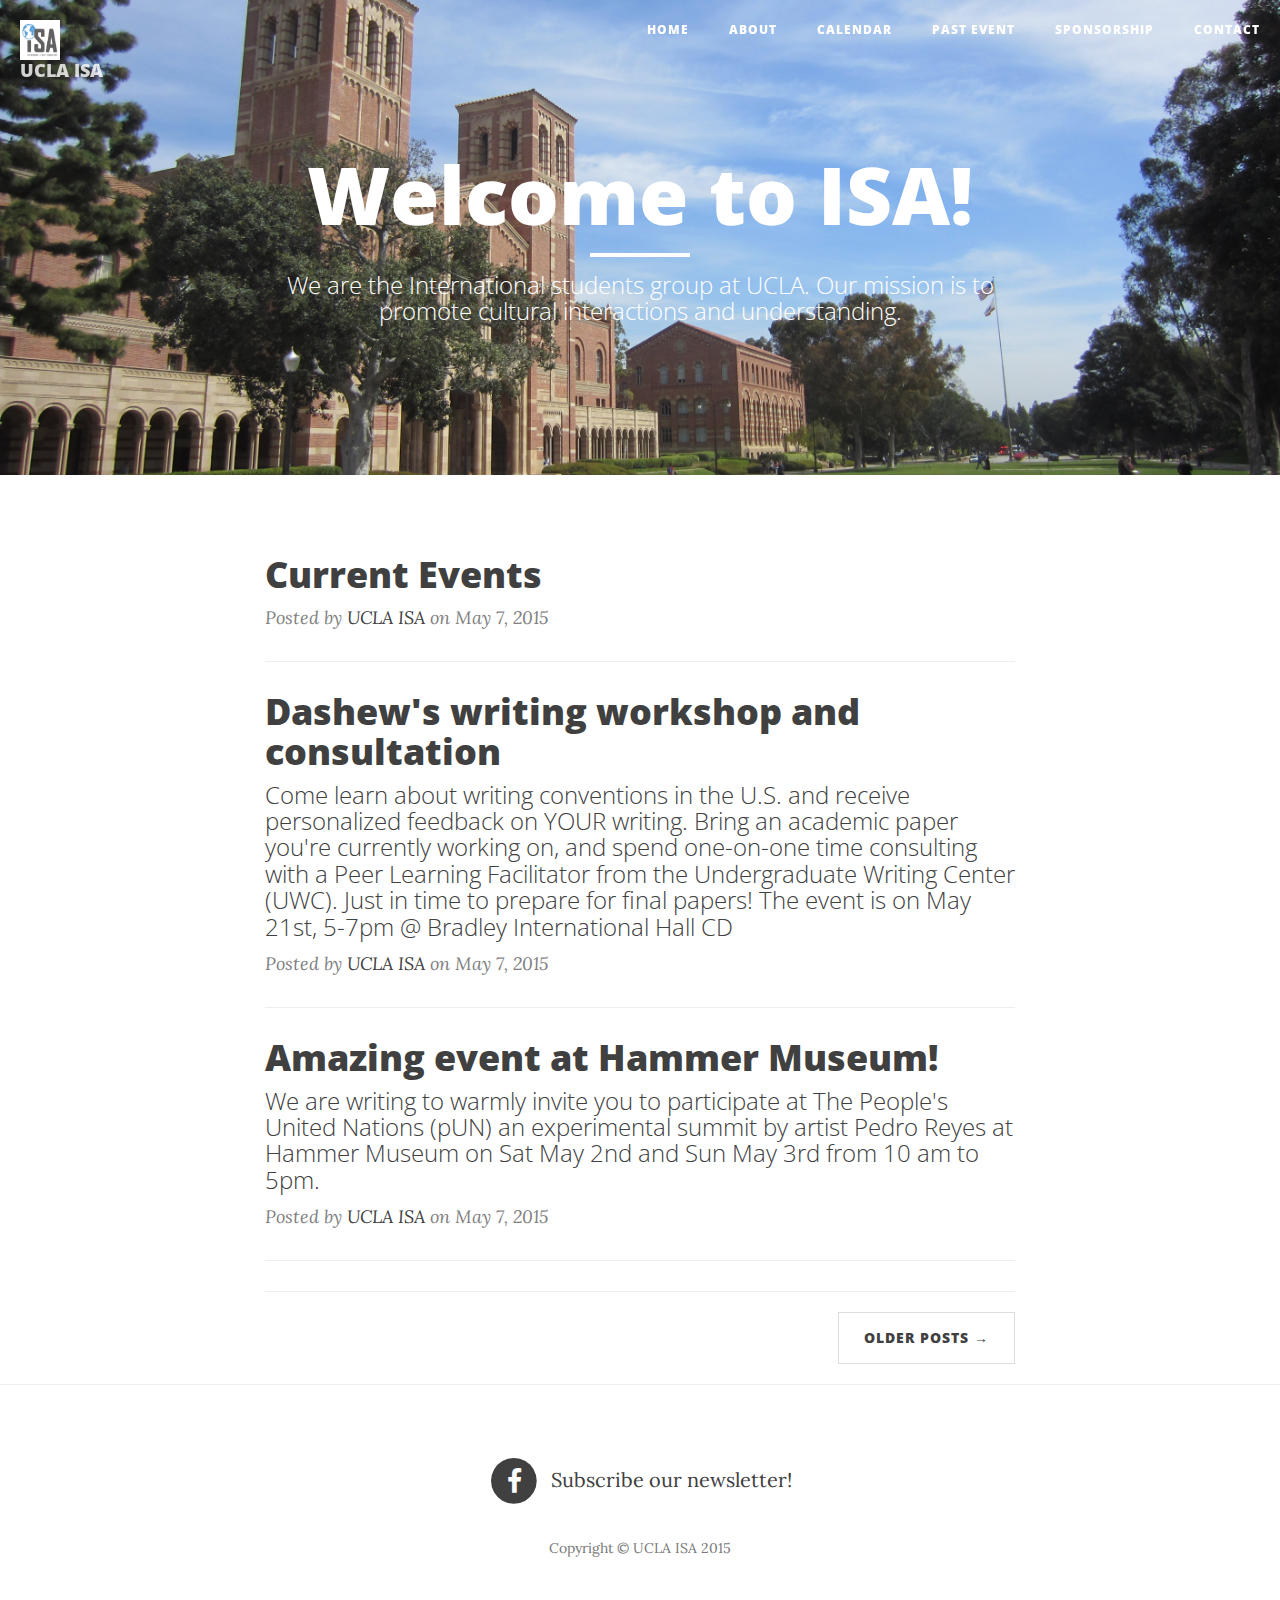
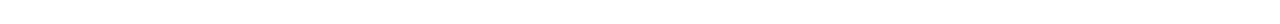
<file: index.html>
<!DOCTYPE html>
<html lang="en">

<head>

    <meta charset="utf-8">
    <meta http-equiv="X-UA-Compatible" content="IE=edge">
    <meta name="viewport" content="width=device-width, initial-scale=1">
    <meta name="description" content="">
    <meta name="author" content="">

    <title>UCLA ISA Main Page</title>

    <!-- Standard CSS -->
    <link href="css/standard.min.css" rel="stylesheet">

    <!-- Custom CSS -->
    <link href="css/clean-blog.css" rel="stylesheet">

    <!-- Custom Fonts -->
    <link href="http://maxcdn.bootstrapcdn.com/font-awesome/4.1.0/css/font-awesome.min.css" rel="stylesheet" type="text/css">
    <link href='http://fonts.googleapis.com/css?family=Lora:400,700,400italic,700italic' rel='stylesheet' type='text/css'>
    <link href='http://fonts.googleapis.com/css?family=Open+Sans:300italic,400italic,600italic,700italic,800italic,400,300,600,700,800' rel='stylesheet' type='text/css'>

    <!-- HTML5 Shim and Respond.js IE8 support of HTML5 elements and media queries -->
    <!-- WARNING: Respond.js doesn't work if you view the page via file:// -->
    <!--[if lt IE 9]>
        <script src="https://oss.maxcdn.com/libs/html5shiv/3.7.0/html5shiv.js"></script>
        <script src="https://oss.maxcdn.com/libs/respond.js/1.4.2/respond.min.js"></script>
    <![endif]-->

    <!-- JavaScripts -->
    <script type="text/javascript" src="js/common.js"></script>

</head>

<body>

    <!-- Navigation -->
    <script type="text/javascript">navigation();</script>

    <!-- Page Header -->
    <!-- Set your background image for this header on the line below. -->
    <header class="intro-header" style="background-image: url('img/rrr.jpg')">
        <div class="container">
            <div class="row">
                <div class="col-lg-8 col-lg-offset-2 col-md-10 col-md-offset-1">
                    <div class="site-heading">
                        <h1>Welcome to ISA!</h1>
                        <hr class="small">
                        <span class="subheading">We are the International students group at UCLA. Our mission is to promote cultural interactions and understanding.</span>
                    </div>
                </div>
            </div>
        </div>
    </header>

    <!-- Main Content -->
    <div class="container">
        <div class="row">
            <div class="col-lg-8 col-lg-offset-2 col-md-10 col-md-offset-1">
                <div class="post-preview">
                    <a href="post.html">
                        <h2 class="post-title">
                            Current Events
                        </h2>
                        <h3 class="post-subtitle">
                            
                        </h3>
                    </a>
                    <p class="post-meta">Posted by <a href="#">UCLA ISA</a> on May 7, 2015</p>
                </div>
                <hr>
                <div class="post-preview">
                    <a href="post.html">
                        <h2 class="post-title">
                            Dashew's writing workshop and consultation
                        </h2>
                        <h3 class="post-subtitle">
                           Come learn about writing conventions in the U.S. and receive personalized feedback on YOUR writing. Bring an academic paper you're currently working on, and spend one-on-one time consulting with a Peer Learning Facilitator from the Undergraduate Writing Center (UWC). Just in time to prepare for final papers!
                           The event is on May 21st, 5-7pm @ Bradley International Hall CD
                        </h3>
                    </a>
                    <p class="post-meta">Posted by <a href="#">UCLA ISA</a> on May 7, 2015</p>
                </div>
                <hr>
                <div class="post-preview">
                    <a href="post.html">
                        <h2 class="post-title">
                            Amazing event at Hammer Museum!

                        </h2>
                        <h3 class="post-subtitle">
                            We are writing to warmly invite you to participate at The People's United Nations (pUN) an experimental summit by artist Pedro Reyes at Hammer Museum on Sat May 2nd and Sun May 3rd from 10 am to 5pm.
                        </h3>
                    </a>
                    <p class="post-meta">Posted by <a href="#">UCLA ISA</a> on May 7, 2015</p>
                </div>
                <hr>
                <div class="post-preview">
                    <a href="post.html">
                        <h2 class="post-title">
                            <!--Failure is not an option-->
                        </h2>
                        <h3 class="post-subtitle">
                            <!--Many say exploration is part of our destiny, but it’s actually our duty to future generations.-->
                        </h3>
                    </a>
                    <!--<p class="post-meta">Posted by <a href="#">UCLA ISA</a> on May 7, 2015</p>-->
                </div>
                <hr>
                <!-- Pager -->
                <ul class="pager">
                    <li class="next">
                        <a href="#">Older Posts &rarr;</a>
                    </li>
                </ul>
            </div>
        </div>
    </div>
    
    <!-- Footer -->
    <script type="text/javascript">footer();</script>

    <!-- jQuery -->
    <script src="js/jquery.js"></script>

    <!-- standard JavaScript -->
    <script src="js/standard.min.js"></script>

    <!-- Custom Theme JavaScript -->
    <script src="js/clean-blog.min.js"></script>  
    
</body>

</html>
</file>
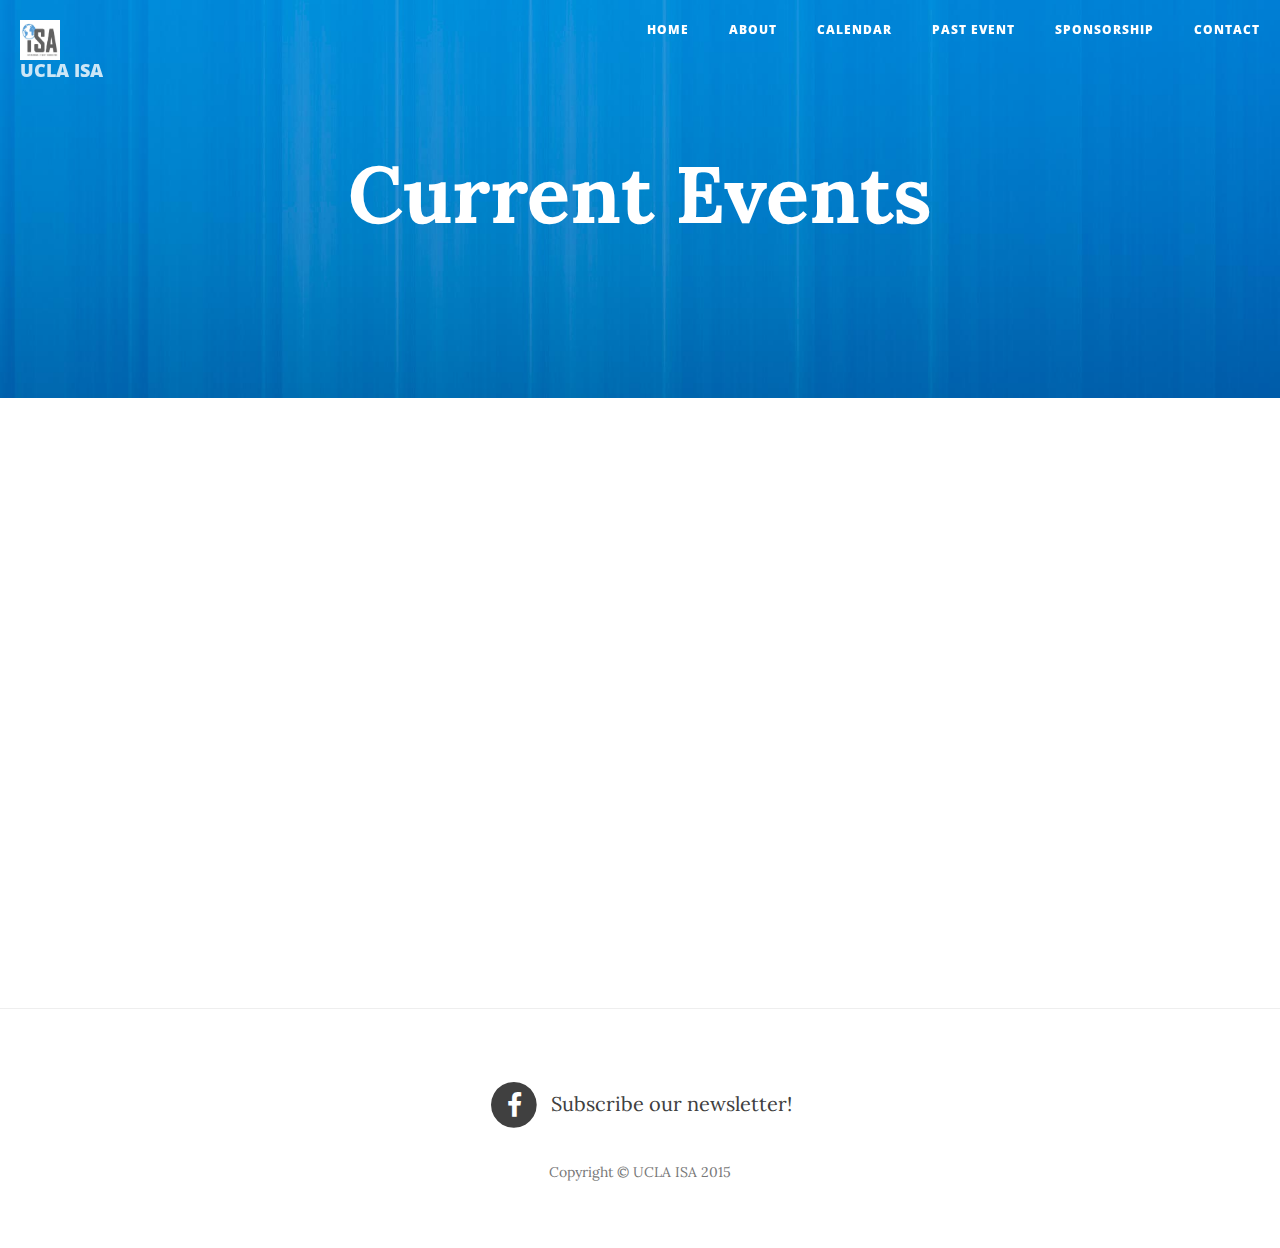
<file: calendar.html>
<!DOCTYPE html>
<html lang="en">

<head>

    <meta charset="utf-8">
    <meta http-equiv="X-UA-Compatible" content="IE=edge">
    <meta name="viewport" content="width=device-width, initial-scale=1">
    <meta name="description" content="">
    <meta name="author" content="">

    <title>UCLA ISA- Calendar</title>

    <!-- Standard CSS -->
    <link href="css/standard.min.css" rel="stylesheet">

    <!-- Custom CSS -->
    <link href="css/clean-blog.min.css" rel="stylesheet">
    <link href="css/People.css" rel="stylesheet">

    <!-- Custom Fonts -->
    <link href="http://maxcdn.bootstrapcdn.com/font-awesome/4.1.0/css/font-awesome.min.css" rel="stylesheet" type="text/css">
    <link href='http://fonts.googleapis.com/css?family=Lora:400,700,400italic,700italic' rel='stylesheet' type='text/css'>
    <link href='http://fonts.googleapis.com/css?family=Open+Sans:300italic,400italic,600italic,700italic,800italic,400,300,600,700,800' rel='stylesheet' type='text/css'>

    <!-- HTML5 Shim and Respond.js IE8 support of HTML5 elements and media queries -->
    <!-- WARNING: Respond.js doesn't work if you view the page via file:// -->
    <!--[if lt IE 9]>
        <script src="https://oss.maxcdn.com/libs/html5shiv/3.7.0/html5shiv.js"></script>
        <script src="https://oss.maxcdn.com/libs/respond.js/1.4.2/respond.min.js"></script>
    <![endif]-->

    <!-- JavaScripts -->
    <script type="text/javascript" src="js/common.js"></script>

</head>

<body>

    <!-- Navigation -->
    <script type="text/javascript">navigation();</script>

    <!-- Page Header -->
    <!-- Set your background image for this header on the line below. -->
    <header class="intro-header" style="background-image: url('img/blue.jpg')">
        <div class="container">
            <div class="row">
                <div class="col-lg-8 col-lg-offset-2 col-md-10 col-md-offset-1">
                    <div class="site-heading">
                        <h1> Current Events</h1>    
                        
                    </div>
                </div>
            </div>
        </div>
    </header>

    <!-- Post Content -->
    <div class="container">
        <div class="row">
            <div class="col-lg-8 col-lg-offset-2 col-md-10 col-md-offset-1">
                <iframe class="col-sm-12" src="https://www.google.com/calendar/embed?src=mi9sbeocbbpakrt9etcheuh88g%40group.calendar.google.com&ctz=America/Los_Angeles" style="border: 0" height="540" frameborder="0" scrolling="no"></iframe>
            </div>
        </div>
    </div>

    <!-- Footer -->
    <script type="text/javascript">footer();</script>

    <!-- jQuery -->
    <script src="js/jquery.js"></script>

    <!-- standard JavaScript -->
    <script src="js/standard.min.js"></script>

    <!-- Custom Theme JavaScript -->
    <script src="js/clean-blog.min.js"></script>

</body>

</html>
</file>
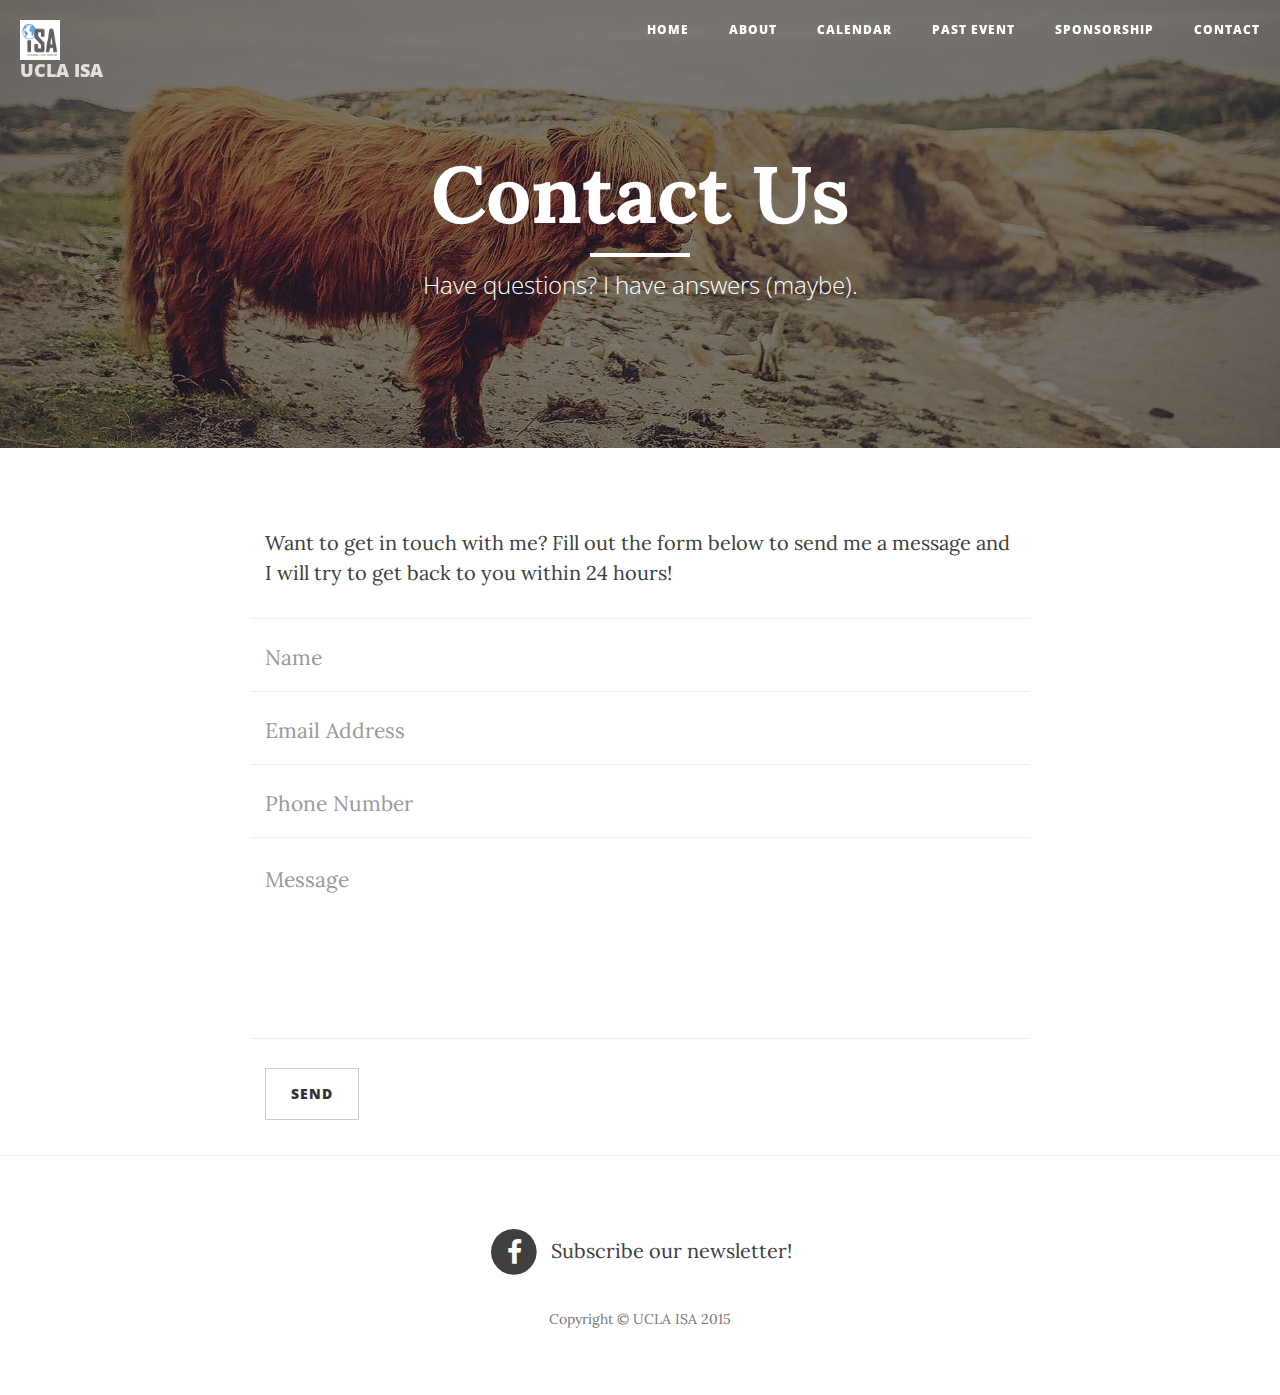
<file: contact.html>
<!DOCTYPE html>
<html lang="en">

<head>

    <meta charset="utf-8">
    <meta http-equiv="X-UA-Compatible" content="IE=edge">
    <meta name="viewport" content="width=device-width, initial-scale=1">
    <meta name="description" content="">
    <meta name="author" content="">

    <title>UCLA ISA - Contact</title>

    <!-- standard CSS -->
    <link href="css/standard.min.css" rel="stylesheet">

    <!-- Custom CSS -->
    <link href="css/clean-blog.min.css" rel="stylesheet">

    <!-- Custom Fonts -->
    <link href="http://maxcdn.bootstrapcdn.com/font-awesome/4.1.0/css/font-awesome.min.css" rel="stylesheet" type="text/css">
    <link href='http://fonts.googleapis.com/css?family=Lora:400,700,400italic,700italic' rel='stylesheet' type='text/css'>
    <link href='http://fonts.googleapis.com/css?family=Open+Sans:300italic,400italic,600italic,700italic,800italic,400,300,600,700,800' rel='stylesheet' type='text/css'>

    <!-- HTML5 Shim and Respond.js IE8 support of HTML5 elements and media queries -->
    <!-- WARNING: Respond.js doesn't work if you view the page via file:// -->
    <!--[if lt IE 9]>
        <script src="https://oss.maxcdn.com/libs/html5shiv/3.7.0/html5shiv.js"></script>
        <script src="https://oss.maxcdn.com/libs/respond.js/1.4.2/respond.min.js"></script>
    <![endif]-->

    <!-- JavaScripts -->
    <script type="text/javascript" src="js/common.js"></script>

</head>

<body>

    <!-- Navigation -->
    <script type="text/javascript">navigation();</script>

    <!-- Page Header -->
    <!-- Set your background image for this header on the line below. -->
    <header class="intro-header" style="background-image: url('img/contact-bg.jpg')">
        <div class="container">
            <div class="row">
                <div class="col-lg-8 col-lg-offset-2 col-md-10 col-md-offset-1">
                    <div class="page-heading">
                        <h1>Contact Us</h1>
                        <hr class="small">
                        <span class="subheading">Have questions? I have answers (maybe).</span>
                    </div>
                </div>
            </div>
        </div>
    </header>

    <!-- Main Content -->
    <div class="container">
        <div class="row">
            <div class="col-lg-8 col-lg-offset-2 col-md-10 col-md-offset-1">
                <p>Want to get in touch with me? Fill out the form below to send me a message and I will try to get back to you within 24 hours!</p>
                <!-- Contact Form - Enter your email address on line 19 of the mail/contact_me.php file to make this form work. -->
                <!-- WARNING: Some web hosts do not allow emails to be sent through forms to common mail hosts like Gmail or Yahoo. It's recommended that you use a private domain email address! -->
                <!-- NOTE: To use the contact form, your site must be on a live web host with PHP! The form will not work locally! -->
                <form name="sentMessage" id="contactForm" novalidate>
                    <div class="row control-group">
                        <div class="form-group col-xs-12 floating-label-form-group controls">
                            <label>Name</label>
                            <input type="text" class="form-control" placeholder="Name" id="name" required data-validation-required-message="Please enter your name.">
                            <p class="help-block text-danger"></p>
                        </div>
                    </div>
                    <div class="row control-group">
                        <div class="form-group col-xs-12 floating-label-form-group controls">
                            <label>Email Address</label>
                            <input type="email" class="form-control" placeholder="Email Address" id="email" required data-validation-required-message="Please enter your email address.">
                            <p class="help-block text-danger"></p>
                        </div>
                    </div>
                    <div class="row control-group">
                        <div class="form-group col-xs-12 floating-label-form-group controls">
                            <label>Phone Number</label>
                            <input type="tel" class="form-control" placeholder="Phone Number" id="phone" required data-validation-required-message="Please enter your phone number.">
                            <p class="help-block text-danger"></p>
                        </div>
                    </div>
                    <div class="row control-group">
                        <div class="form-group col-xs-12 floating-label-form-group controls">
                            <label>Message</label>
                            <textarea rows="5" class="form-control" placeholder="Message" id="message" required data-validation-required-message="Please enter a message."></textarea>
                            <p class="help-block text-danger"></p>
                        </div>
                    </div>
                    <br>
                    <div id="success"></div>
                    <div class="row">
                        <div class="form-group col-xs-12">
                            <button type="submit" class="btn btn-default">Send</button>
                        </div>
                    </div>
                </form>
            </div>
        </div>
    </div>

    <!-- Footer -->
    <script type="text/javascript">footer();</script>

    <!-- jQuery -->
    <script src="js/jquery.js"></script>

    <!-- standard JavaScript -->
    <script src="js/standard.min.js"></script>

    <!-- Custom Theme JavaScript -->
    <script src="js/clean-blog.min.js"></script>

</body>

</html>
</file>
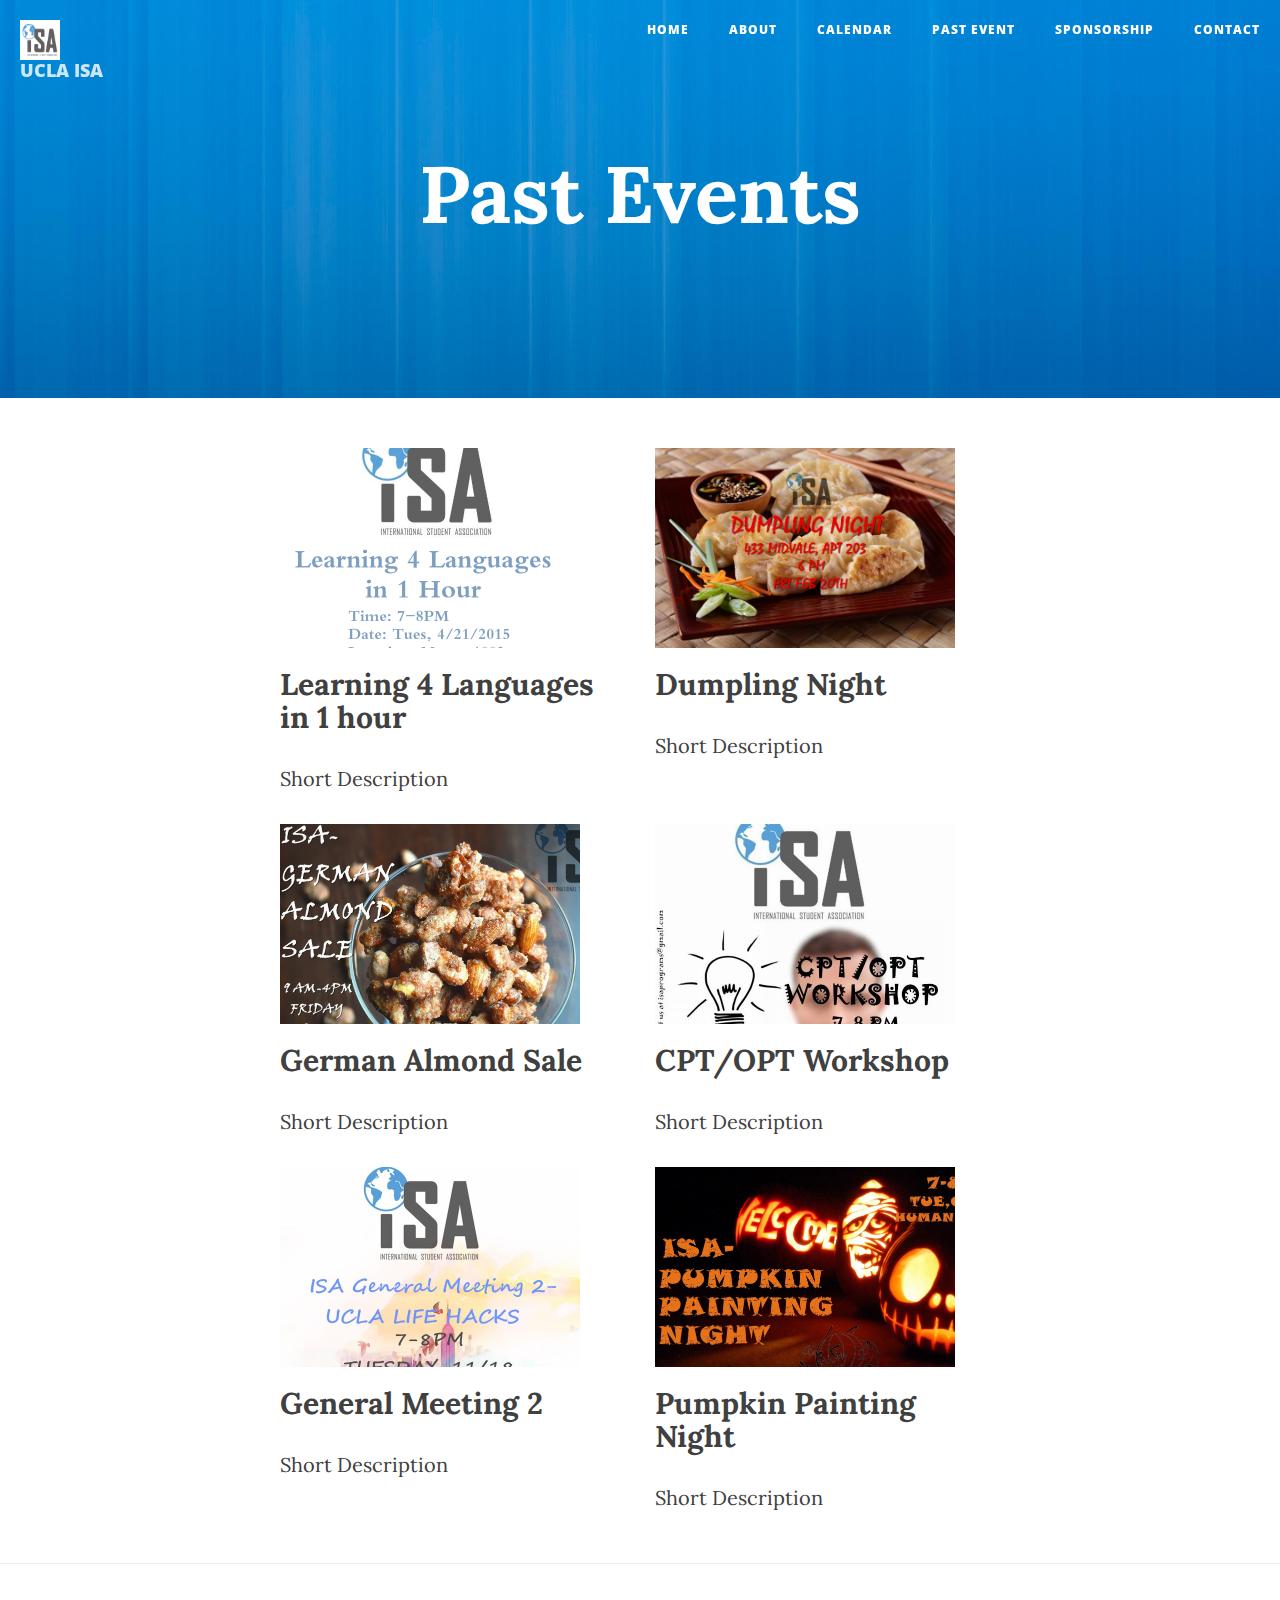
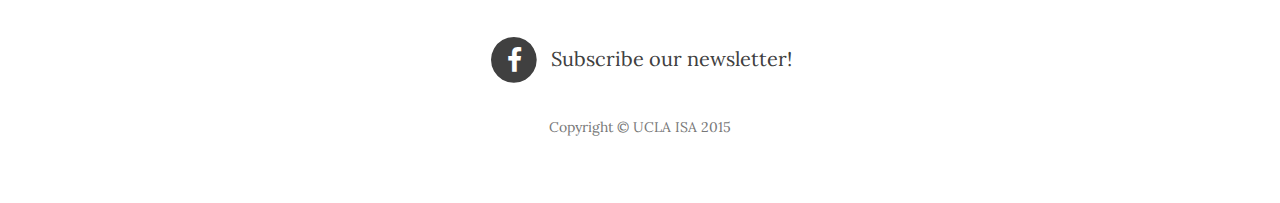
<file: past_event.html>
<!DOCTYPE html>
<html lang="en">

<head>

    <meta charset="utf-8">
    <meta http-equiv="X-UA-Compatible" content="IE=edge">
    <meta name="viewport" content="width=device-width, initial-scale=1">
    <meta name="description" content="">
    <meta name="author" content="">

    <title>UCLA ISA- Past Event</title>

    <!-- Standard CSS -->
    <link href="css/standard.min.css" rel="stylesheet">

    <!-- Custom CSS -->
    <link href="css/clean-blog.min.css" rel="stylesheet">
    <link href="css/People.css" rel="stylesheet">

    <!-- Custom Fonts -->
    <link href="http://maxcdn.bootstrapcdn.com/font-awesome/4.1.0/css/font-awesome.min.css" rel="stylesheet" type="text/css">
    <link href='http://fonts.googleapis.com/css?family=Lora:400,700,400italic,700italic' rel='stylesheet' type='text/css'>
    <link href='http://fonts.googleapis.com/css?family=Open+Sans:300italic,400italic,600italic,700italic,800italic,400,300,600,700,800' rel='stylesheet' type='text/css'>

    <!-- HTML5 Shim and Respond.js IE8 support of HTML5 elements and media queries -->
    <!-- WARNING: Respond.js doesn't work if you view the page via file:// -->
    <!--[if lt IE 9]>
        <script src="https://oss.maxcdn.com/libs/html5shiv/3.7.0/html5shiv.js"></script>
        <script src="https://oss.maxcdn.com/libs/respond.js/1.4.2/respond.min.js"></script>
    <![endif]-->

    <!-- JavaScripts -->
    <script type="text/javascript" src="js/common.js"></script>

</head>

<body>

    <!-- Navigation -->
    <script type="text/javascript">navigation();</script>

    <!-- Page Header -->
    <!-- Set your background image for this header on the line below. -->
    <header class="intro-header" style="background-image: url('img/blue.jpg')">
        <div class="container">
            <div class="row">
                <div class="col-lg-8 col-lg-offset-2 col-md-10 col-md-offset-1">
                    <div class="site-heading">
                        <h1>Past Events</h1>
                        <!--<h2 class="subheading">Problems look mighty small from 150 miles up</h2>-->
                        <!--<span class="meta">Posted by <a href="#">Start Bootstrap</a> on August 24, 2014</span>-->
                    </div>
                </div>
            </div>
        </div>
    </header>

    <!-- Post Content -->
    <div class="container">

        <div class="row">
        <div class="col-lg-8 col-lg-offset-2 col-md-10 col-md-offset-1">
            <div class="col-sm-6">
                <a href="img/ISA/Flyers/FLYER3.png"><img class="img-hidden" src="img/ISA/Thumbnails/FLYER3.png" width="300" alt="Learning 4 Languages in 1 hour"></a>
                <h2>Learning 4 Languages in 1 hour</h2>
                <p>Short Description</p>
            </div>
            <div class="col-sm-6">
                <a href="img/ISA/Flyers/FLYER4.jpg"><img class="img-hidden" src="img/ISA/Thumbnails/FLYER4.jpg" width="300" alt="Dumpling Night"></a>
                <h2>Dumpling Night</h2>
                <p>Short Description</p>
            </div>
        </div>
        </div>

        <div class="row">
        <div class="col-lg-8 col-lg-offset-2 col-md-10 col-md-offset-1">
            <div class="col-sm-6">
                <a href="img/ISA/Flyers/FLYER5.jpg"><img class="img-hidden" src="img/ISA/Thumbnails/FLYER5.jpg" width="300" alt="German Almond Sale"></a>
                <h2>German Almond Sale</h2>
                <p>Short Description</p>
            </div>
            <div class="col-sm-6">
                <a href="img/ISA/Flyers/FLYER6.jpg"><img class="img-hidden" src="img/ISA/Thumbnails/FLYER6.jpg" width="300" alt="CPT/OPT Workshop"></a>
                <h2>CPT/OPT Workshop</h2>
                <p>Short Description</p>
            </div>
        </div>
        </div>

        <div class="row">
        <div class="col-lg-8 col-lg-offset-2 col-md-10 col-md-offset-1">
            <div class="col-sm-6">
                <a href="img/ISA/Flyers/FLYER1.png"><img class="img-hidden" src="img/ISA/Thumbnails/FLYER1.jpg" width="300" alt="General Meeting 2"></a>
                <h2>General Meeting 2</h2>
                <p>Short Description</p>
            </div>
            <div class="col-sm-6">
                <a href="img/ISA/Flyers/FLYER2.jpg"><img class="img-hidden" src="img/ISA/Thumbnails/FLYER2.jpg" width="300" alt="Pumpkin Painting Night"></a>
                <h2>Pumpkin Painting Night</h2>
                <p>Short Description</p>
            </div>
        </div>
        </div>

    </div> <!--container-->

    <!-- Footer -->
    <script type="text/javascript">footer();</script>

    <!-- jQuery -->
    <script src="js/jquery.js"></script>

    <!-- standard JavaScript -->
    <script src="js/standard.min.js"></script>

    <!-- Custom Theme JavaScript -->
    <script src="js/clean-blog.min.js"></script>

</body>

</html>
</file>
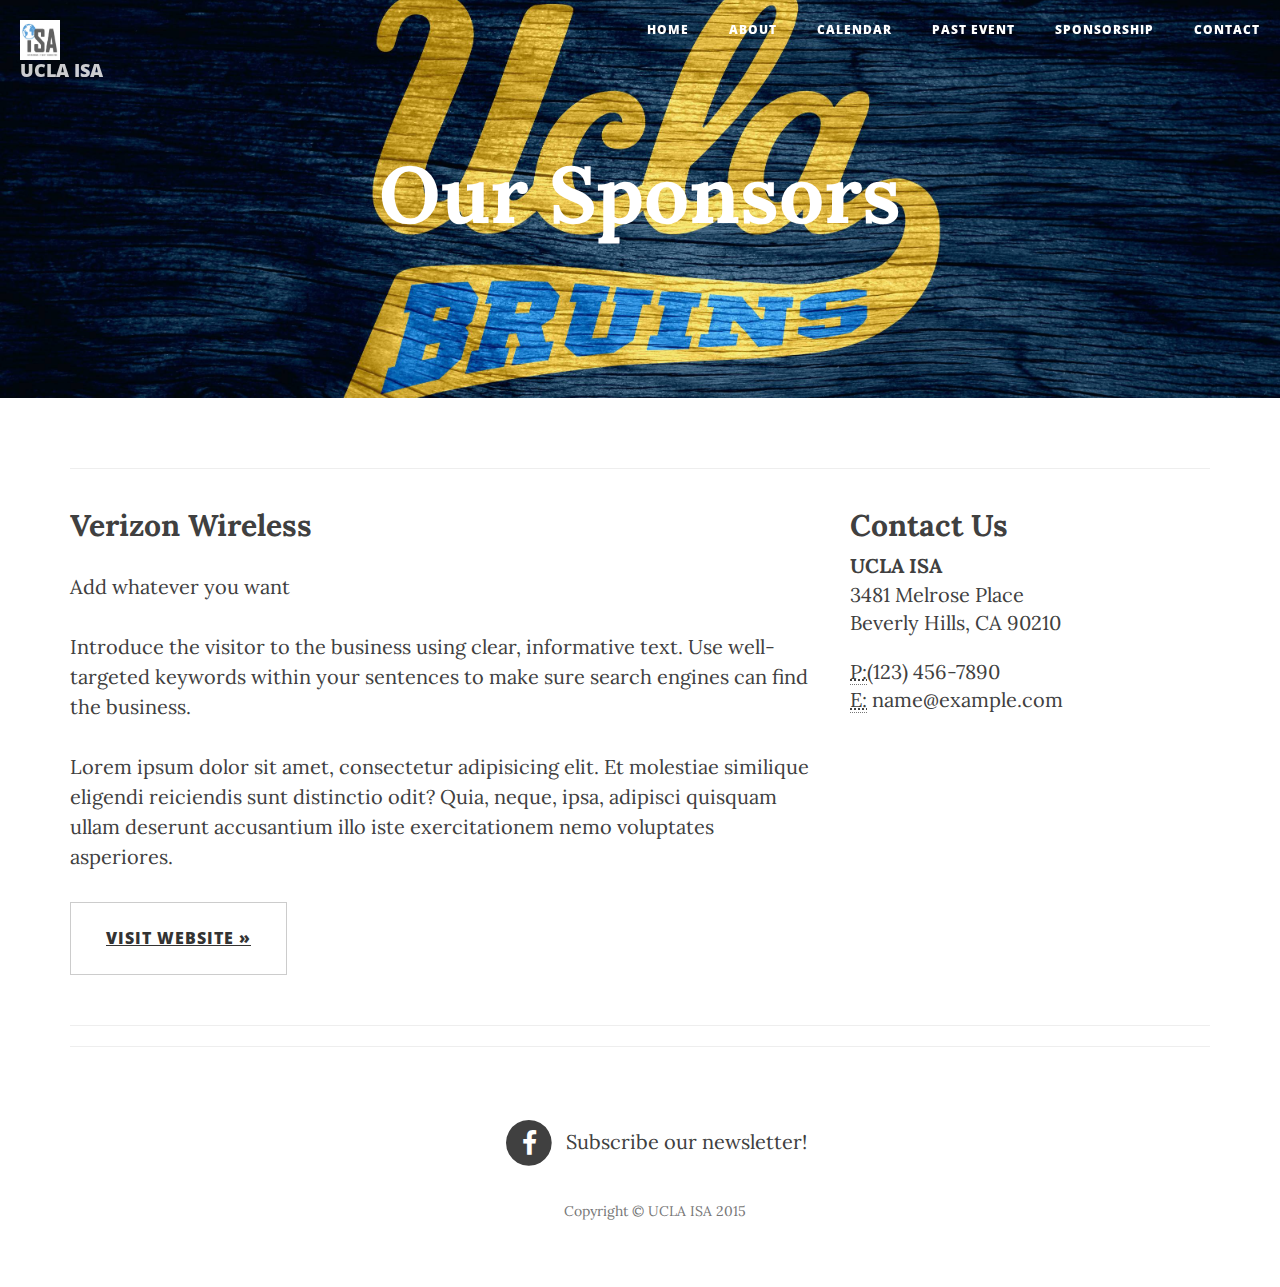
<file: sponsorship.html>
<!DOCTYPE html>
<html lang="en">

<head>

    <meta charset="utf-8">
    <meta http-equiv="X-UA-Compatible" content="IE=edge">
    <meta name="viewport" content="width=device-width, initial-scale=1">
    <meta name="description" content="">
    <meta name="author" content="">

    <title>UCLA ISA- Sponsorship</title>

    <!-- Standard CSS -->
    <link href="css/standard.min.css" rel="stylesheet">

    <!-- Custom CSS -->
    <link href="css/clean-blog.min.css" rel="stylesheet">
    <link href="css/People.css" rel="stylesheet">

    <!-- Custom Fonts -->
    <link href="http://maxcdn.bootstrapcdn.com/font-awesome/4.1.0/css/font-awesome.min.css" rel="stylesheet" type="text/css">
    <link href='http://fonts.googleapis.com/css?family=Lora:400,700,400italic,700italic' rel='stylesheet' type='text/css'>
    <link href='http://fonts.googleapis.com/css?family=Open+Sans:300italic,400italic,600italic,700italic,800italic,400,300,600,700,800' rel='stylesheet' type='text/css'>

    <!-- HTML5 Shim and Respond.js IE8 support of HTML5 elements and media queries -->
    <!-- WARNING: Respond.js doesn't work if you view the page via file:// -->
    <!--[if lt IE 9]>
        <script src="https://oss.maxcdn.com/libs/html5shiv/3.7.0/html5shiv.js"></script>
        <script src="https://oss.maxcdn.com/libs/respond.js/1.4.2/respond.min.js"></script>
    <![endif]-->

    <!-- JavaScripts -->
    <script type="text/javascript" src="js/common.js"></script>

</head>

<body>

    <!-- Navigation -->
    <script type="text/javascript">navigation();</script>

    <!-- Page Header -->
    <!-- Set your background image for this header on the line below. -->
    <header class="intro-header" style="background-image: url('img/ucla.jpg')">
        <div class="container">
            <div class="row">
                <div class="col-lg-8 col-lg-offset-2 col-md-10 col-md-offset-1">
                    <div class="site-heading">
                        <h1>Our Sponsors</h1>
                        <!--<h2 class="subheading">Problems look mighty small from 150 miles up</h2>-->
                        <!--<span class="meta">Posted by <a href="#">Start Bootstrap</a> on August 24, 2014</span>-->
                    </div>
                </div>
            </div>
        </div>
    </header>

    <!-- Post Content -->
        <div class="container">

        <hr>

        <div class="row">
            <div class="col-sm-8">
                <h2>Verizon Wireless</h2>
                <p>Add whatever you want</p>
                <p>Introduce the visitor to the business using clear, informative text. Use well-targeted keywords within your sentences to make sure search engines can find the business.</p>
                <p>Lorem ipsum dolor sit amet, consectetur adipisicing elit. Et molestiae similique eligendi reiciendis sunt distinctio odit? Quia, neque, ipsa, adipisci quisquam ullam deserunt accusantium illo iste exercitationem nemo voluptates asperiores.</p>
                <p>
                    <a class="btn btn-default btn-lg" href="http://www.verizonwireless.com/">Visit website &raquo;</a>
                </p>
            </div>
            <div class="col-sm-4">
                <h2>Contact Us</h2>
                <address>
                    <strong>UCLA ISA</strong>
                    <br>3481 Melrose Place
                    <br>Beverly Hills, CA 90210
                    <br>
                </address>
                <address>
                    <abbr title="Phone">P:</abbr>(123) 456-7890
                    <br>
                    <abbr title="Email">E:</abbr> <a href="mailto:#">name@example.com</a>
                </address>
            </div>
        </div>
        <!-- /.row -->

        <hr>


    <!-- Footer -->
    <script type="text/javascript">footer();</script>

    <!-- jQuery -->
    <script src="js/jquery.js"></script>

    <!-- standard JavaScript -->
    <script src="js/standard.min.js"></script>

    <!-- Custom Theme JavaScript -->
    <script src="js/clean-blog.min.js"></script>

</body>

</html>
</file>
<file: css/People.css>
/* Customize the text color and shadow color and to optimize text legibility. */
.tagline {
    text-shadow: 0 0 10px #000;
    color: #fff;
}

.img-center {
    margin: 0 auto;
}
</file>
<file: css/clean-blog.css>
/*!
 * Clean Blog v1.0.0 (http://startbootstrap.com)
 * Copyright 2014 Start Bootstrap
 * Licensed under Apache 2.0 (https://github.com/IronSummitMedia/startbootstrap/blob/gh-pages/LICENSE)
 */

body {
  font-family: 'Lora', 'Times New Roman', serif;
  font-size: 20px;
  color: #404040;
}
p {
  line-height: 1.5;
  margin: 30px 0;
}
p a {
  text-decoration: underline;
}
h1,
h2,
h3,
h4,
h5,
h6 {
  font-family: 'Open Sans', 'Helvetica Neue', Helvetica, Arial, sans-serif;
  font-weight: 800;
  color: #404040;
}
a {
  color: #404040;
}
a:hover,
a:focus {
  color: #0085a1;
}
a img:hover,
a img:focus {
  cursor: zoom-in;
}
blockquote {
  color: #808080;
  font-style: italic;
}
hr.small {
  max-width: 100px;
  margin: 15px auto;
  border-width: 4px;
  border-color: white;
}
.navbar-custom {
  position: absolute;
  top: 0;
  left: 0;
  width: 100%;
  z-index: 3;
  font-family: 'Open Sans', 'Helvetica Neue', Helvetica, Arial, sans-serif;
}
.navbar-custom .navbar-brand {
  font-weight: 800;
}
.navbar-custom .nav li a {
  text-transform: uppercase;
  font-size: 12px;
  font-weight: 800;
  letter-spacing: 1px;
}
@media only screen and (min-width: 768px) {
  .navbar-custom {
    background: transparent;
    border-bottom: 1px solid transparent;
  }
  .navbar-custom .navbar-brand {
    color: white;
    padding: 20px;
  }
  .navbar-custom .navbar-brand:hover,
  .navbar-custom .navbar-brand:focus {
    color: rgba(255, 255, 255, 0.8);
  }
  .navbar-custom .nav li a {
    color: white;
    padding: 20px;
  }
  .navbar-custom .nav li a:hover,
  .navbar-custom .nav li a:focus {
    color: rgba(255, 255, 255, 0.8);
  }
}
@media only screen and (min-width: 1170px) {
  .navbar-custom {
    -webkit-transition: background-color 0.3s;
    -moz-transition: background-color 0.3s;
    transition: background-color 0.3s;
    /* Force Hardware Acceleration in WebKit */
    -webkit-transform: translate3d(0, 0, 0);
    -moz-transform: translate3d(0, 0, 0);
    -ms-transform: translate3d(0, 0, 0);
    -o-transform: translate3d(0, 0, 0);
    transform: translate3d(0, 0, 0);
    -webkit-backface-visibility: hidden;
    backface-visibility: hidden;
  }
  .navbar-custom.is-fixed {
    /* when the user scrolls down, we hide the header right above the viewport */
    position: fixed;
    top: -61px;
    background-color: rgba(255, 255, 255, 0.9);
    border-bottom: 1px solid #f2f2f2;
    -webkit-transition: -webkit-transform 0.3s;
    -moz-transition: -moz-transform 0.3s;
    transition: transform 0.3s;
  }
  .navbar-custom.is-fixed .navbar-brand {
    color: #404040;
  }
  .navbar-custom.is-fixed .navbar-brand:hover,
  .navbar-custom.is-fixed .navbar-brand:focus {
    color: #0085a1;
  }
  .navbar-custom.is-fixed .nav li a {
    color: #404040;
  }
  .navbar-custom.is-fixed .nav li a:hover,
  .navbar-custom.is-fixed .nav li a:focus {
    color: #0085a1;
  }
  .navbar-custom.is-visible {
    /* if the user changes the scrolling direction, we show the header */
    -webkit-transform: translate3d(0, 100%, 0);
    -moz-transform: translate3d(0, 100%, 0);
    -ms-transform: translate3d(0, 100%, 0);
    -o-transform: translate3d(0, 100%, 0);
    transform: translate3d(0, 100%, 0);
  }
}
.intro-header {
  background-color: #808080;
  background: no-repeat center center;
  background-attachment: scroll;
  -webkit-background-size: cover;
  -moz-background-size: cover;
  background-size: cover;
  -o-background-size: cover;
  margin-bottom: 50px;
}
.intro-header .site-heading,
.intro-header .post-heading,
.intro-header .page-heading {
  padding: 100px 0 50px;
  color: #404040;
}
@media only screen and (min-width: 768px) {
  .intro-header .site-heading,
  .intro-header .post-heading,
  .intro-header .page-heading {
    padding: 150px 0;
  }
}
.intro-header .site-heading,
.intro-header .page-heading {
  text-align: center;
}
.intro-header .site-heading h1,
.intro-header .page-heading h1 {
  margin-top: 0;
  font-size: 50px;
}
.intro-header .site-heading .subheading,
.intro-header .page-heading .subheading {
  font-size: 24px;
  line-height: 1.1;
  display: block;
  font-family: 'Open Sans', 'Helvetica Neue', Helvetica, Arial, sans-serif;
  font-weight: 300;
  margin: 10px 0 0;
  color: white;
}
@media only screen and (min-width: 768px) {
  .intro-header .site-heading h1,
  .intro-header .page-heading h1 {
    font-size: 80px;
    color:white;
  }
}
.intro-header .post-heading h1 {
  font-size: 35px;
}
.intro-header .post-heading .subheading,
.intro-header .post-heading .meta {
  line-height: 1.1;
  display: block;
}
.intro-header .post-heading .subheading {
  font-family: 'Open Sans', 'Helvetica Neue', Helvetica, Arial, sans-serif;
  font-size: 24px;
  margin: 10px 0 30px;
  font-weight: 600;
}
.intro-header .post-heading .meta {
  font-family: 'Lora', 'Times New Roman', serif;
  font-style: italic;
  font-weight: 300;
  font-size: 20px;
}
.intro-header .post-heading .meta a {
  color: white;
}
@media only screen and (min-width: 768px) {
  .intro-header .post-heading h1 {
    font-size: 55px;
  }
  .intro-header .post-heading .subheading {
    font-size: 30px;
  }
}
.post-preview > a {
  color: #404040;
}
.post-preview > a:hover,
.post-preview > a:focus {
  text-decoration: none;
  color: #0085a1;
}
.post-preview > a > .post-title {
  font-size: 30px;
  margin-top: 30px;
  margin-bottom: 10px;
}
.post-preview > a > .post-subtitle {
  margin: 0;
  font-weight: 300;
  margin-bottom: 10px;
}
.post-preview > .post-meta {
  color: #808080;
  font-size: 18px;
  font-style: italic;
  margin-top: 0;
}
.post-preview > .post-meta > a {
  text-decoration: none;
  color: #404040;
}
.post-preview > .post-meta > a:hover,
.post-preview > .post-meta > a:focus {
  color: #0085a1;
  text-decoration: underline;
}
@media only screen and (min-width: 768px) {
  .post-preview > a > .post-title {
    font-size: 36px;
  }
}
.section-heading {
  font-size: 36px;
  margin-top: 60px;
  font-weight: 700;
}
.caption {
  text-align: center;
  font-size: 14px;
  padding: 10px;
  font-style: italic;
  margin: 0;
  display: block;
  border-bottom-right-radius: 5px;
  border-bottom-left-radius: 5px;
}
footer {
  padding: 50px 0 65px;
}
footer .list-inline {
  margin: 0;
  padding: 0;
}
footer .copyright {
  font-size: 14px;
  text-align: center;
  margin-bottom: 0;
}
.floating-label-form-group {
  font-size: 14px;
  position: relative;
  margin-bottom: 0;
  padding-bottom: 0.5em;
  border-bottom: 1px solid #eeeeee;
}
.floating-label-form-group input,
.floating-label-form-group textarea {
  z-index: 1;
  position: relative;
  padding-right: 0;
  padding-left: 0;
  border: none;
  border-radius: 0;
  font-size: 1.5em;
  background: none;
  box-shadow: none !important;
  resize: none;
}
.floating-label-form-group label {
  display: block;
  z-index: 0;
  position: relative;
  top: 2em;
  margin: 0;
  font-size: 0.85em;
  line-height: 1.764705882em;
  vertical-align: middle;
  vertical-align: baseline;
  opacity: 0;
  -webkit-transition: top 0.3s ease,opacity 0.3s ease;
  -moz-transition: top 0.3s ease,opacity 0.3s ease;
  -ms-transition: top 0.3s ease,opacity 0.3s ease;
  transition: top 0.3s ease,opacity 0.3s ease;
}
.floating-label-form-group::not(:first-child) {
  padding-left: 14px;
  border-left: 1px solid #eeeeee;
}
.floating-label-form-group-with-value label {
  top: 0;
  opacity: 1;
}
.floating-label-form-group-with-focus label {
  color: #0085a1;
}
form .row:first-child .floating-label-form-group {
  border-top: 1px solid #eeeeee;
}
.btn {
  font-family: 'Open Sans', 'Helvetica Neue', Helvetica, Arial, sans-serif;
  text-transform: uppercase;
  font-size: 14px;
  font-weight: 800;
  letter-spacing: 1px;
  border-radius: 0;
  padding: 15px 25px;
}
.btn-lg {
  font-size: 16px;
  padding: 25px 35px;
}
.btn-default:hover,
.btn-default:focus {
  background-color: #0085a1;
  border: 1px solid #0085a1;
  color: white;
}
.pager {
  margin: 20px 0 0;
}
.pager li > a,
.pager li > span {
  font-family: 'Open Sans', 'Helvetica Neue', Helvetica, Arial, sans-serif;
  text-transform: uppercase;
  font-size: 14px;
  font-weight: 800;
  letter-spacing: 1px;
  padding: 15px 25px;
  background-color: white;
  border-radius: 0;
}
.pager li > a:hover,
.pager li > a:focus {
  color: white;
  background-color: #0085a1;
  border: 1px solid #0085a1;
}
.pager .disabled > a,
.pager .disabled > a:hover,
.pager .disabled > a:focus,
.pager .disabled > span {
  color: #808080;
  background-color: #404040;
  cursor: not-allowed;
}
::-moz-selection {
  color: white;
  text-shadow: none;
  background: #0085a1;
}
::selection {
  color: white;
  text-shadow: none;
  background: #0085a1;
}
img::selection {
  color: white;
  background: transparent;
}
img::-moz-selection {
  color: white;
  background: transparent;
}
body {
  webkit-tap-highlight-color: #0085a1;
}
</file>
<file: css/clean-blog.min.css>
/*!
 * Clean Blog v1.0.0 (http://startbootstrap.com)
 * Copyright 2014 Start Bootstrap
 * Licensed under Apache 2.0 (https://github.com/IronSummitMedia/startbootstrap/blob/gh-pages/LICENSE)
 */

body{font-family:Lora,'Times New Roman',serif;font-size:20px;color:#404040}p{line-height:1.5;margin:30px 0}p a{text-decoration:underline}h1,h2,h3,h4,h5,h6{font-family:'Open Sans',color:#404040,'Helvetica Neue',Helvetica,Arial,sans-serif;font-weight:800}a{color:#404040}a:hover,a:focus{color:#0085a1}a img:hover,a img:focus{cursor:zoom-in}blockquote{color:gray;font-style:italic}hr.small{max-width:100px;margin:15px auto;border-width:4px;border-color:#fff}.navbar-custom{position:absolute;top:0;left:0;width:100%;z-index:3;font-family:'Open Sans','Helvetica Neue',Helvetica,Arial,sans-serif}.navbar-custom .navbar-brand{font-weight:800}.navbar-custom .nav li a{text-transform:uppercase;font-size:12px;font-weight:800;letter-spacing:1px}@media only screen and (min-width:768px){.navbar-custom{background:0 0;border-bottom:1px solid transparent}.navbar-custom .navbar-brand{color:#fff;padding:20px}.navbar-custom .navbar-brand:hover,.navbar-custom .navbar-brand:focus{color:rgba(255,255,255,.8)}.navbar-custom .nav li a{color:#fff;padding:20px}.navbar-custom .nav li a:hover,.navbar-custom .nav li a:focus{color:rgba(255,255,255,.8)}}@media only screen and (min-width:1170px){.navbar-custom{-webkit-transition:background-color .3s;-moz-transition:background-color .3s;transition:background-color .3s;-webkit-transform:translate3d(0,0,0);-moz-transform:translate3d(0,0,0);-ms-transform:translate3d(0,0,0);-o-transform:translate3d(0,0,0);transform:translate3d(0,0,0);-webkit-backface-visibility:hidden;backface-visibility:hidden}.navbar-custom.is-fixed{position:fixed;top:-61px;background-color:rgba(255,255,255,.9);border-bottom:1px solid #f2f2f2;-webkit-transition:-webkit-transform .3s;-moz-transition:-moz-transform .3s;transition:transform .3s}.navbar-custom.is-fixed .navbar-brand{color:#404040}.navbar-custom.is-fixed .navbar-brand:hover,.navbar-custom.is-fixed .navbar-brand:focus{color:#0085a1}.navbar-custom.is-fixed .nav li a{color:#404040}.navbar-custom.is-fixed .nav li a:hover,.navbar-custom.is-fixed .nav li a:focus{color:#0085a1}.navbar-custom.is-visible{-webkit-transform:translate3d(0,100%,0);-moz-transform:translate3d(0,100%,0);-ms-transform:translate3d(0,100%,0);-o-transform:translate3d(0,100%,0);transform:translate3d(0,100%,0)}}.intro-header{background-color:gray;background:no-repeat center center;background-attachment:scroll;-webkit-background-size:cover;-moz-background-size:cover;background-size:cover;-o-background-size:cover;margin-bottom:50px}.intro-header .site-heading,.intro-header .post-heading,.intro-header .page-heading{padding:100px 0 50px;color:#fff}@media only screen and (min-width:768px){.intro-header .site-heading,.intro-header .post-heading,.intro-header .page-heading{padding:150px 0}}.intro-header .site-heading,.intro-header .page-heading{text-align:center}.intro-header .site-heading h1,.intro-header .page-heading h1{margin-top:0;font-size:50px}.intro-header .site-heading .subheading,.intro-header .page-heading .subheading{font-size:24px;line-height:1.1;display:block;font-family:'Open Sans','Helvetica Neue',Helvetica,Arial,sans-serif;font-weight:300;margin:10px 0 0}@media only screen and (min-width:768px){.intro-header .site-heading h1,.intro-header .page-heading h1{font-size:80px}}.intro-header .post-heading h1{font-size:35px}.intro-header .post-heading .subheading,.intro-header .post-heading .meta{line-height:1.1;display:block}.intro-header .post-heading .subheading{font-family:'Open Sans','Helvetica Neue',Helvetica,Arial,sans-serif;font-size:24px;margin:10px 0 30px;font-weight:600}.intro-header .post-heading .meta{font-family:Lora,'Times New Roman',serif;font-style:italic;font-weight:300;font-size:20px}.intro-header .post-heading .meta a{color:#fff}@media only screen and (min-width:768px){.intro-header .post-heading h1{font-size:55px}.intro-header .post-heading .subheading{font-size:30px}}.post-preview>a{color:#404040}.post-preview>a:hover,.post-preview>a:focus{text-decoration:none;color:#0085a1}.post-preview>a>.post-title{font-size:30px;margin-top:30px;margin-bottom:10px}.post-preview>a>.post-subtitle{margin:0;font-weight:300;margin-bottom:10px}.post-preview>.post-meta{color:gray;font-size:18px;font-style:italic;margin-top:0}.post-preview>.post-meta>a{text-decoration:none;color:#404040}.post-preview>.post-meta>a:hover,.post-preview>.post-meta>a:focus{color:#0085a1;text-decoration:underline}@media only screen and (min-width:768px){.post-preview>a>.post-title{font-size:36px}}.section-heading{font-size:36px;margin-top:60px;font-weight:700}.caption{text-align:center;font-size:14px;padding:10px;font-style:italic;margin:0;display:block;border-bottom-right-radius:5px;border-bottom-left-radius:5px}footer{padding:50px 0 65px}footer .list-inline{margin:0;padding:0}footer .copyright{font-size:14px;text-align:center;margin-bottom:0}.floating-label-form-group{font-size:14px;position:relative;margin-bottom:0;padding-bottom:.5em;border-bottom:1px solid #eee}.floating-label-form-group input,.floating-label-form-group textarea{z-index:1;position:relative;padding-right:0;padding-left:0;border:none;border-radius:0;font-size:1.5em;background:0 0;box-shadow:none!important;resize:none}.floating-label-form-group label{display:block;z-index:0;position:relative;top:2em;margin:0;font-size:.85em;line-height:1.764705882em;vertical-align:middle;vertical-align:baseline;opacity:0;-webkit-transition:top .3s ease,opacity .3s ease;-moz-transition:top .3s ease,opacity .3s ease;-ms-transition:top .3s ease,opacity .3s ease;transition:top .3s ease,opacity .3s ease}.floating-label-form-group::not(:first-child){padding-left:14px;border-left:1px solid #eee}.floating-label-form-group-with-value label{top:0;opacity:1}.floating-label-form-group-with-focus label{color:#0085a1}form .row:first-child .floating-label-form-group{border-top:1px solid #eee}.btn{font-family:'Open Sans','Helvetica Neue',Helvetica,Arial,sans-serif;text-transform:uppercase;font-size:14px;font-weight:800;letter-spacing:1px;border-radius:0;padding:15px 25px}.btn-lg{font-size:16px;padding:25px 35px}.btn-default:hover,.btn-default:focus{background-color:#0085a1;border:1px solid #0085a1;color:#fff}.pager{margin:20px 0 0}.pager li>a,.pager li>span{font-family:'Open Sans','Helvetica Neue',Helvetica,Arial,sans-serif;text-transform:uppercase;font-size:14px;font-weight:800;letter-spacing:1px;padding:15px 25px;background-color:#fff;border-radius:0}.pager li>a:hover,.pager li>a:focus{color:#fff;background-color:#0085a1;border:1px solid #0085a1}.pager .disabled>a,.pager .disabled>a:hover,.pager .disabled>a:focus,.pager .disabled>span{color:gray;background-color:#404040;cursor:not-allowed}::-moz-selection{color:#fff;text-shadow:none;background:#0085a1}::selection{color:#fff;text-shadow:none;background:#0085a1}img::selection{color:#fff;background:0 0}img::-moz-selection{color:#fff;background:0 0}body{webkit-tap-highlight-color:#0085a1}
</file>
